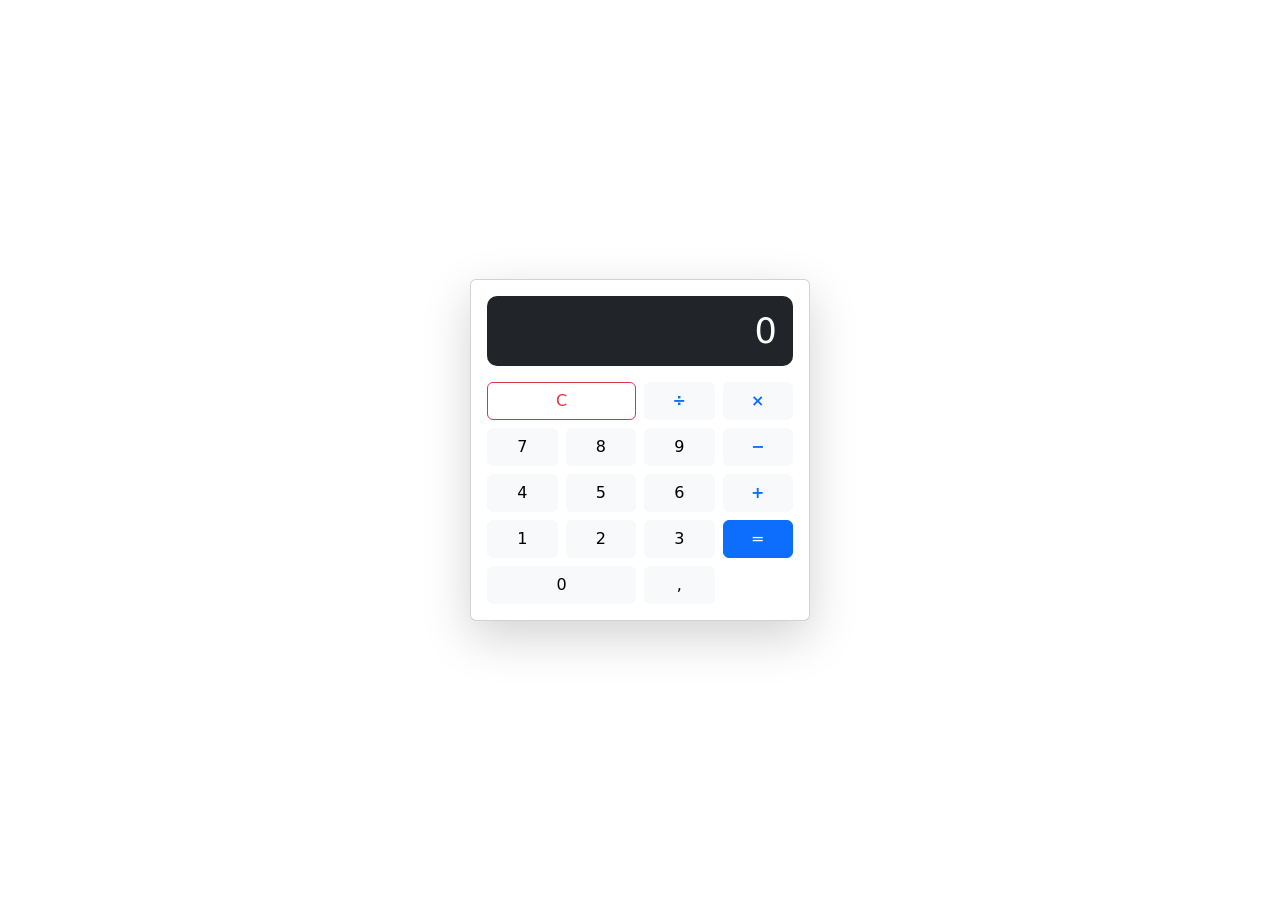
<file: index.html>
<!DOCTYPE html>
<html lang="pt-BR">
<head>
  <meta charset="UTF-8">
  <meta name="viewport" content="width=device-width, initial-scale=1.0">
  <title>Calculadora Bootstrap</title>
  <link rel="stylesheet" href="style.css">
  <!-- Bootstrap 5 CSS -->
  <link href="https://cdn.jsdelivr.net/npm/bootstrap@5.3.3/dist/css/bootstrap.min.css" rel="stylesheet">
</head>
<body>

  <div class="calculator card shadow-lg p-3 bg-white">
    <!-- Display / Telinha de Resultado -->
    <div class="display d-flex align-items-center justify-content-end px-3 mb-3 text-end result">
      0
    </div>

    <!-- Teclado de Botões -->
    <div class="row g-2">
      <!-- Linha 1: Limpar e Operações básicas -->
      <div class="col-6">
        <button class="btn btn-outline-danger w-100 btn-calc btn-c">C</button>
      </div>
      <div class="col-3">
        <button class="btn btn-light text-primary fw-bold w-100 btn-calc">÷</button>
      </div>
      <div class="col-3">
        <button class="btn btn-light text-primary fw-bold w-100 btn-calc">×</button>
      </div>

      <!-- Linha 2 -->
      <div class="col-3">
        <button class="btn btn-light w-100 btn-calc btn-num">7</button>
      </div>
      <div class="col-3">
        <button class="btn btn-light w-100 btn-calc btn-num">8</button>
      </div>
      <div class="col-3">
        <button class="btn btn-light w-100 btn-calc btn-num">9</button>
      </div>
      <div class="col-3">
        <button class="btn btn-light text-primary fw-bold w-100 btn-calc">−</button>
      </div>

      <!-- Linha 3 -->
      <div class="col-3">
        <button class="btn btn-light w-100 btn-calc btn-num">4</button>
      </div>
      <div class="col-3">
        <button class="btn btn-light w-100 btn-calc btn-num">5</button>
      </div>
      <div class="col-3">
        <button class="btn btn-light w-100 btn-calc btn-num">6</button>
      </div>
      <div class="col-3">
        <button class="btn btn-light text-primary fw-bold w-100 btn-calc">+</button>
      </div>

      <!-- Linha 4 -->
      <div class="col-3">
        <button class="btn btn-light w-100 btn-calc btn-num">1</button>
      </div>
      <div class="col-3">
        <button class="btn btn-light w-100 btn-calc btn-num">2</button>
      </div>
      <div class="col-3">
        <button class="btn btn-light w-100 btn-calc btn-num">3</button>
      </div>
      <div class="col-3 rowspan-2">
        <button class="btn btn-primary w-100 btn-calc h-100 btn-result">=</button>
      </div>

      <!-- Linha 5 -->
      <div class="col-6">
        <button class="btn btn-light w-100 btn-calc btn-num">0</button>
      </div>
      <div class="col-3">
        <button class="btn btn-light w-100 btn-calc btn-vir">,</button>
      </div>
    </div>
  </div>


  <script type="text/javascript">

    var valor1 = 0;
    var valor2 = 0;
    var acress = "";


    var press = document.querySelectorAll(".btn-num");

    press.forEach(function(pres){
      pres.addEventListener('click', function(){
      var val = pres.textContent;
      acress = acress+""+val;

      var result = document.querySelector(".result");
      result.textContent = acress;
      valor1 = acress;  
      });
    });

    var pressgeral = document.querySelectorAll(".btn-calc");

    pressgeral.forEach(function (pres){
      pres.addEventListener('click', function(){
        var r_press = pres.textContent;
        
        if(r_press == '+' || r_press == '-' || r_press == '/' || r_press == '*'){
          console.log("teste");
          if(valor1 != 0){
            var result = document.querySelector(".result");
            acress = acress+""+r_press;
            result.textContent = acress; 
          }
        }
      })
    })

  </script>


</body>
</html>
</file>
<file: style.css>
body {
      background-color: #f8f9fa;
      min-height: 100vh;
      display: flex;
      align-items: center;
      justify-content: center;
    }
    .calculator {
      width: 100%;
      max-width: 340px;
      border-radius: 16px;
    }
    .display {
      background-color: #212529;
      color: #ffffff;
      font-size: 2.2rem;
      border-radius: 10px;
      min-height: 70px;
      word-wrap: break-word;
      word-break: break-all;
    }
    .btn-calc {
      font-size: 1.25rem;
      font-weight: 500;
      padding: 15px 0;
      border-radius: 10px;
    }
</file>
